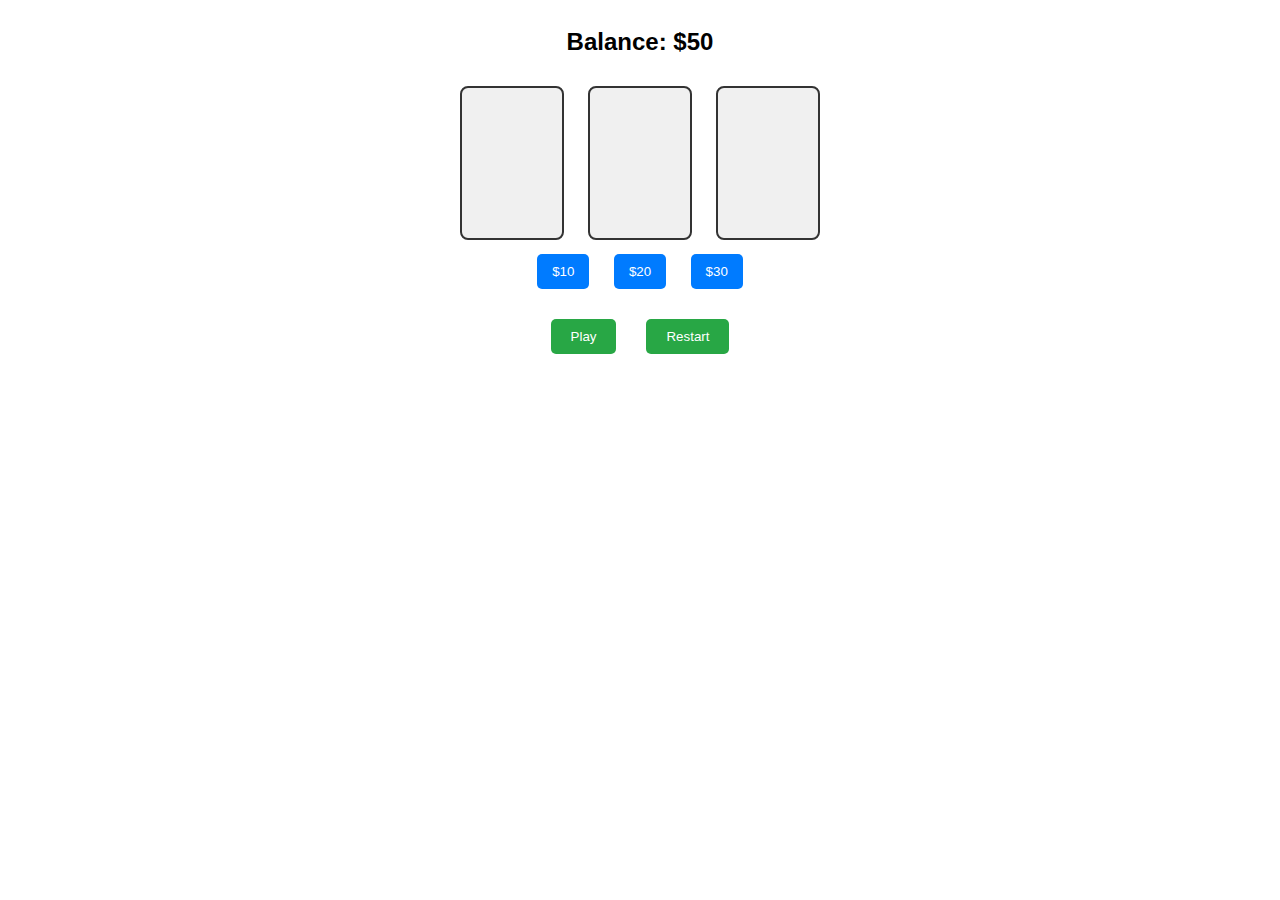
<file: Projects/cardGame/index.html>
<!DOCTYPE html>
<html>
  <head>
    <title>Card Game</title>
    <meta name="viewport" content="width=device-width, initial-scale=1">
    <link rel="stylesheet" href="style.css" />
  </head>
  <body>
    <div id="game-container">
      <div id="message"></div>
      <div id="balance">Balance: $50</div>
      <div id="cards">
        <div class="card" id="card0"></div>
        <div class="card" id="card1"></div>
        <div class="card" id="card2"></div>
      </div>
      <div id="bet-options">
        <button class="bet-btn" data-bet="10">$10</button>
        <button class="bet-btn" data-bet="20">$20</button>
        <button class="bet-btn" data-bet="30">$30</button>
      </div>
      <div id="button-container">
        <button id="play-btn">Play</button>
        <button id="play-again-btn">Play Again</button>
        <button id="restart-btn">Restart</button>
      </div>
    </div>
    <script src="script.js"></script>
  </body>
</html>
</file>
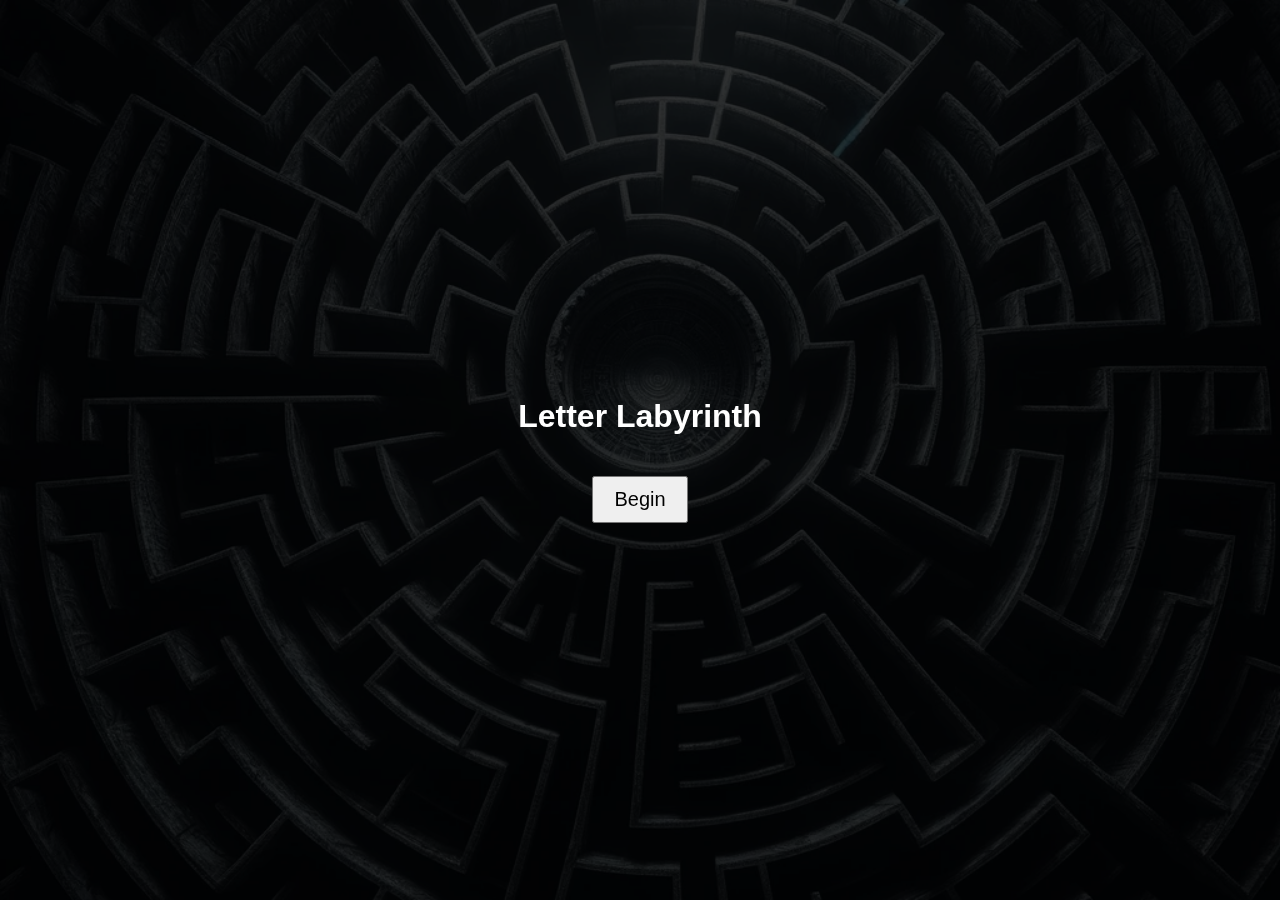
<file: Projects/letterLabyrinth/index.html>
<!DOCTYPE html>
<html>
<head>
    <title>Letter Labyrinth</title>
    <link rel="stylesheet" type="text/css" href="style.css">
</head>
<body>
    <div id="landingPage">
        <h1 class="landingPage">Letter Labyrinth</h1>
        <button id="beginButton">Begin</button>
    </div>

    <div id="gameContainer" style="display:none;">
        <h1 class="title">Letter Labyrinth</h1>
        <input type="text" id="hiddenInput" aria-hidden="true" />
        <div id="scoreboard" class="scoreboard">
            Games Won: <span id="gamesWon">0</span> / <span id="gamesPlayed">0</span>
        </div>
        <div id="grid" tabindex="0"></div>
        <div id="alphabetContainer"></div> <!-- Container for the alphabet -->
        <!-- Invisible text input element -->
        <input type="text" id="hiddenInput" style="opacity: 0; position: absolute; bottom: -100px;" />
    </div>

    <script src="script.js"></script>
</body>
</html>
</file>
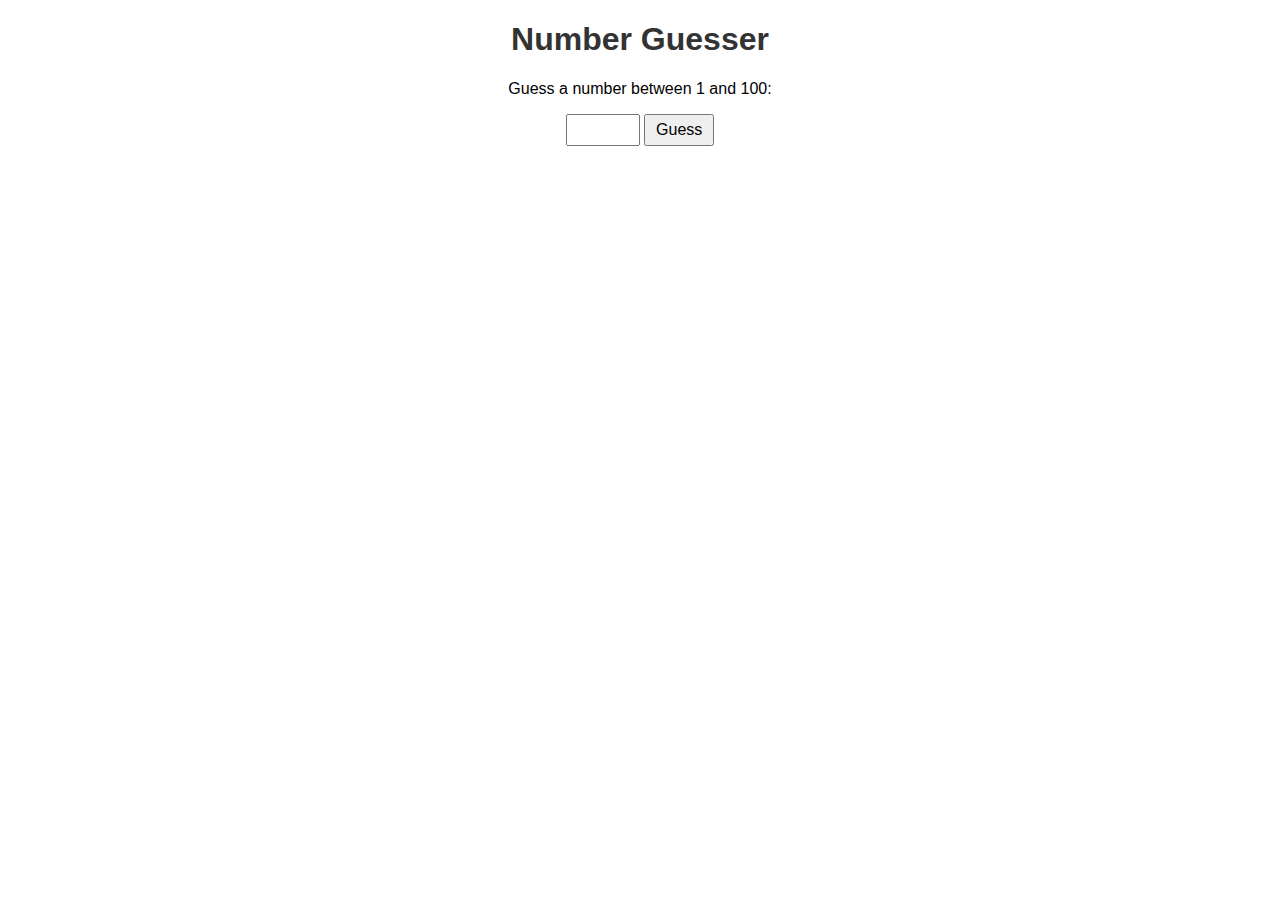
<file: Projects/numberGuesser/index.html>
<!DOCTYPE html>
<html lang="en">
<head>
    <meta charset="UTF-8">
    <meta name="viewport" content="width=device-width, initial-scale=1.0">
    <link rel="stylesheet" href="style.css">
    <title>Number Guesser</title>
</head>
<body>
    <h1>Number Guesser</h1>
    <p>Guess a number between 1 and 100:</p>
    <input type="number" id="userGuess" min="1" max="100">
    <button id="guessButton">Guess</button>
    <div id="message"></div>
    <div id="attempts"></div>
    <script src="script.js"></script>
</body>
</html>
</file>
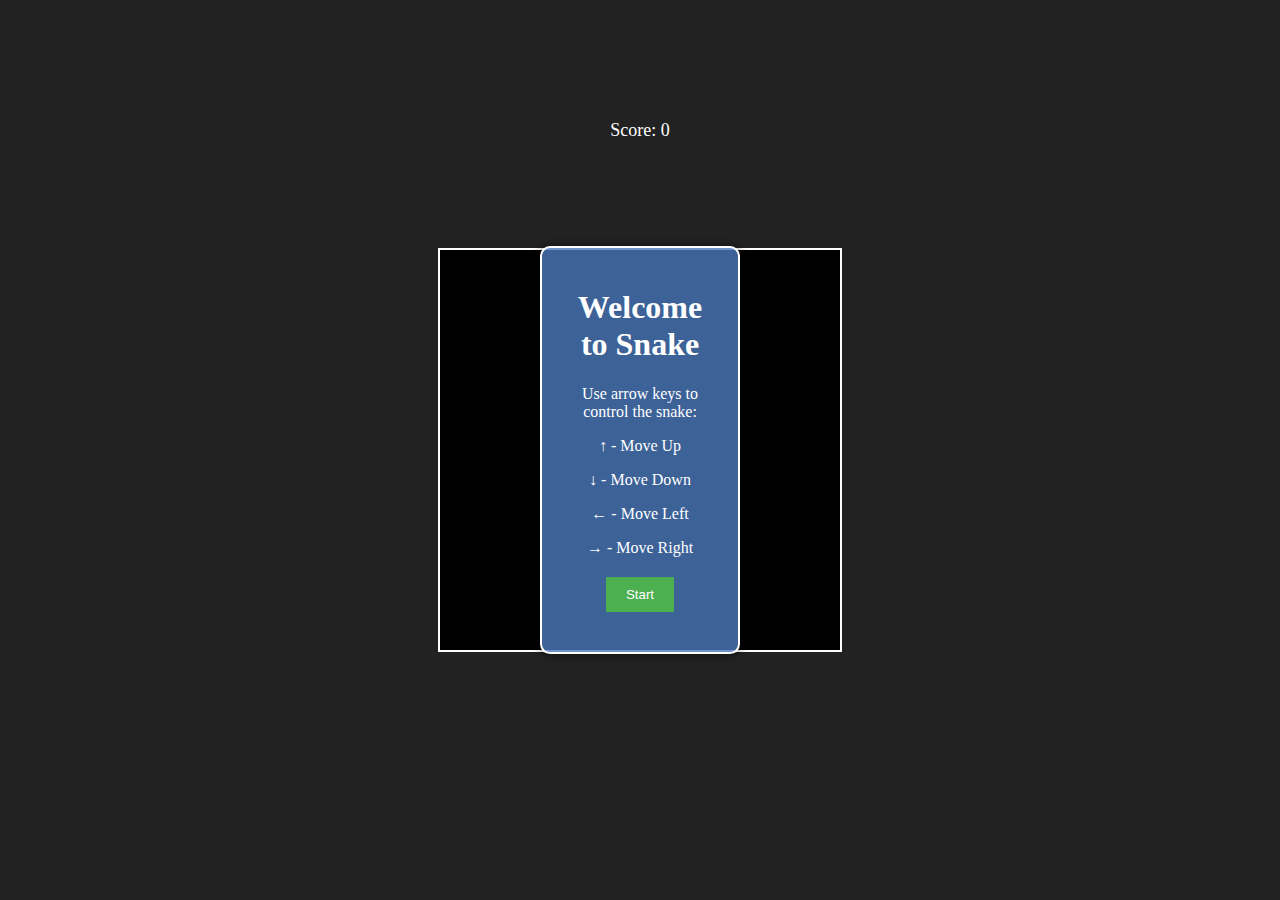
<file: Projects/snake/index.html>
<!DOCTYPE html>
<html lang="en">
<head>
    <meta charset="UTF-8">
    <meta name="viewport" content="width=device-width, initial-scale=1.0">
    <link rel="stylesheet" href="style.css">
    <title>Snake Game</title>
</head>
<body>
    <div id="score" class="screen">
        Score: 0
    </div>    
    <div id="game-container">
        <div id="welcome-screen" class="screen">
            <h1>Welcome to Snake</h1>
            <p>Use arrow keys to control the snake:</p>
            <p>↑ - Move Up</p>
            <p>↓ - Move Down</p>
            <p>← - Move Left</p>
            <p>→ - Move Right</p>
            <button id="start-button">Start</button>
        </div>
    </div>
    <div id="game-over-screen" class="screen">
        <div id="final-score">Final Score: 0</div>
        <button id="restart-button">Restart</button>
    </div>
    <script src="script.js"></script>
</body>
</html>
</file>
<file: Projects/cardGame/style.css>
/* General styles */
body {
    font-family: Arial, sans-serif;
    text-align: center;
    padding: 20px;
}

#game-container {
    max-width: 600px;
    margin: auto;
}

/* Balance display */
#balance {
    margin-bottom: 20px;
    font-size: 24px;
    font-weight: bold;
}

/* Card styles */
.card {
    width: 100px;
    height: 150px;
    border: 2px solid #333;
    border-radius: 8px;
    display: inline-block;
    margin: 10px;
    background-color: #f0f0f0;
    cursor: pointer;
}

.card.selected {
    border-color: blue; /* Highlight selected card */
}

.blue-card, .red-card {
    background-color: #f0f0f0; /* Default background color */
}

.blue-card {
    background-color: blue; /* Blue card color */
}

.red-card {
    background-color: red; /* Red card color */
}

/* Bet button styles */
.bet-btn {
    padding: 10px 15px;
    margin: 0 10px;
    border: none;
    border-radius: 5px;
    background-color: #007BFF;
    color: white;
    cursor: pointer;
    transition: background-color 0.3s;
}

.bet-btn:hover, .bet-btn.selected {
    background-color: #0056b3; /* Highlight selected bet */
}

#button-container {
    display: flex;
    flex-wrap: wrap; /* Ensure buttons wrap on small screens */
    justify-content: center;
    gap: 10px;
    margin-top: 20px;
}

/* Play, Play Again, Restart, and Return buttons */
#play-btn, #play-again-btn, #restart-btn, #return-btn {
    padding: 10px 20px;
    border: none;
    border-radius: 5px;
    background-color: #28a745;
    color: white;
    margin: 10px;
    cursor: pointer;
    transition: background-color 0.3s;
}

#play-btn:hover, #play-again-btn:hover, #restart-btn:hover, #return-btn:hover {
    background-color: #218838;
}

#play-again-btn {
    display: none; /* Initially hidden, shown after a game round */
}

/* Mobile-specific styles */
@media (max-width: 600px) {
    #game-container {
        padding: 10px; /* Reduce padding for smaller screens */
    }

    .card {
        width: 80px; /* Adjust card size for smaller screens */
        height: 120px;
        margin: 5px; /* Reduce margin for smaller screens */
    }

    #button-container {
        margin-top: 10px;
    }
}
</file>
<file: Projects/letterLabyrinth/style.css>
/* style.css */
#landingPage {
    height: 100vh;
    display: flex;
    flex-direction: column;
    align-items: center;
    justify-content: center;
    background-size: contain; /* Resize the background image */
    background-repeat: no-repeat;
    background-position: center;
}

#gameLogo {
    width: 50%; /* Adjust the width as needed */
    height: auto; /* Maintain aspect ratio */
}

#beginButton {
    margin-top: 20px;
    padding: 10px 20px;
    font-size: 20px;
    cursor: pointer;
}

/* Hide game initially */
#gameContainer {
    display: flex;
    flex-direction: column;
    align-items: center;
    justify-content: center;
    min-height: 100vh;
}

/* Alphabet Container Styles */
#alphabetContainer {
    display: flex;
    flex-wrap: wrap;
    justify-content: center;
    margin-top: 20px;
}

.alphabetLetter {
    margin: 5px;
    padding: 10px;
    border: 1px solid white;
    cursor: pointer;
}

body {
    background-image: url('./images/Labyrinth.png'); /* Labyrinth background */
    background-size: cover;
    background-position: center;
    background-attachment: fixed;
    margin: 0;
    padding: 0;
    height: 100%;
    width: 100%;
    position: relative;
    color: white;
    font-family: Arial, sans-serif;
}

body::before {
    content: '';
    position: fixed;
    top: 0;
    left: 0;
    width: 100%;
    height: 100%;
    background-color: rgba(0, 0, 0, 0.8); /* Adjust opacity */
    z-index: -1;
}

#gameContainer, #landingPage {
    position: relative;
    z-index: 1;
}

.title {
    text-align: center;
    margin-top: 50px;
    font-size: 32px;
    color: white;
}

.scoreboard {
    position: absolute;
    top: 10px;
    right: 10px;
    color: white;
    font-family: Arial, sans-serif;
    font-size: 20px;
}

#grid {
    display: grid;
    grid-template-columns: repeat(5, 1fr);
    grid-gap: 10px;
    max-width: 250px;
    margin: 20px auto;
    outline: none;
}

.cell {
    width: 50px;
    height: 50px;
    border: 2px solid white;
    text-align: center;
    font-size: 30px;
    line-height: 50px;
    color: white;
    position: relative;
    transform-style: preserve-3d;
    transition: transform 0.6s;
    perspective: 1000px; /* Add perspective for 3D effect */
}

.cell .letter, .cell .back {
    position: absolute;
    width: 100%;
    height: 100%;
    backface-visibility: hidden; /* Hide the back face of the div */
    display: flex;
    align-items: center;
    justify-content: center;
    font-size: 30px;
}

.cell .back {
    transform: rotateY(180deg); /* Initial rotation for the back */
    color: white; /* Text color for the back side */
}

/* Class to apply the flip animation */
.flip {
    transform: rotateY(180deg); /* Rotate the cell for flip effect */
}

.correct, .present, .absent {
    /* Apply these styles after the flip */
    transition-delay: 0.3s; /* Delay to synchronize with the flip */
}

.correct {
    background-color: green !important;
}

.present {
    background-color: rgb(176, 176, 9) !important; /* Yellow-ish */
}

.absent {
    background-color: rgb(99, 99, 99) !important; /* Grey */
}

#alphabetContainer {
    display: grid;
    grid-template-columns: repeat(9, 1fr); /* 9 columns for 3 rows */
    grid-gap: 5px;
    max-width: 450px; /* Adjust as needed */
    margin: 20px auto;
}

.alphabetLetter {
    padding: 10px;
    border: 1px solid white;
    text-align: center;
    font-size: 20px; /* Adjust font size as needed */
    cursor: pointer;
    transition: background-color 0.3s;
}

/* Add styles for correct, present, and absent states */
.alphabetLetter.correct {
    background-color: green;
}

.alphabetLetter.present {
    background-color: rgb(176, 176, 9); /* Yellow-ish */
}

.alphabetLetter.absent {
    background-color: rgb(99, 99, 99); /* Grey */
}

#hiddenInput {
    position: absolute;
    opacity: 0;
    left: 0;
    top: 0;
    height: 1px;
    width: 1px;
    border: none;
    padding: 0;
    margin: -1px; /* Prevents it from affecting layout */
    overflow: hidden;
    clip: rect(0, 0, 0, 0);
    white-space: nowrap; /* Added for screen reader accessibility */
}

body, html {
    overflow: hidden;
}
</file>
<file: Projects/numberGuesser/style.css>
body {
    font-family: Arial, sans-serif;
    text-align: center;
}

h1 {
    color: #333;
}

input[type="number"] {
    width: 60px;
    padding: 5px;
    font-size: 16px;
}

button {
    padding: 5px 10px;
    font-size: 16px;
    cursor: pointer;
}

#message {
    margin-top: 20px;
    font-size: 18px;
    color: #333;
}

#attempts {
    margin-top: 10px;
    font-size: 16px;
    color: #777;
}
</file>
<file: Projects/snake/style.css>
body {
    display: flex;
    justify-content: center;
    align-items: center;
    min-height: 100vh;
    margin: 0;
    background-color: #222;
}

#game-container {
    position: relative;
    width: 400px;
    height: 400px;
    background-color: black;
    border: 2px solid white;
    display: grid;
    grid-template-columns: repeat(20, 1fr);
    grid-template-rows: repeat(20, 1fr);
    align-items: center;
    text-align: center;
    margin: auto;
}

#score {
    position: absolute;
    top: 120px; /* Adjust the top position as needed */
    left: 50%;
    transform: translateX(-50%);
    color: white;
    font-size: 18px;
    display: block;
}



#welcome-screen {
    position: absolute;
    top: 50%;
    left: 50%;
    transform: translate(-50%, -50%);
    background-color: rgba(75, 123, 190, 0.8);
    color: white;
    padding: 20px;
    text-align: center;
    border: 2px solid white;
    border-radius: 10px;
    box-shadow: 0 0 10px rgba(0, 0, 0, 0.5);
}

#start-button {
    background-color: #4caf50;
    color: white;
    padding: 10px 20px;
    border: none;
    cursor: pointer;
    text-align: center;
    margin: 20px auto; /* Center the button horizontally */
    display: block;
}

#game-over-screen {
    display: none;
    position: absolute;
    top: 0;
    left: 0;
    width: 100%;
    height: 100%;
    background-color: rgba(0, 0, 0, 0.8);
    justify-content: center;
    align-items: center;
    flex-direction: column;
    z-index: 1; /* Ensure it's on top of game container */
}

#final-score {
    color: white;
    font-size: 24px;
    margin-bottom: 20px;
}

#restart-button, #return-button {
    background-color: #4caf50;
    color: white;
    padding: 10px 20px;
    border: none;
    cursor: pointer;
    margin: 10px;
}

/* Add styles for snake and food */
.snake-segment {
    background-color: #4caf50; /* Green */
}

.food {
    background-color: red;
}
</file>
